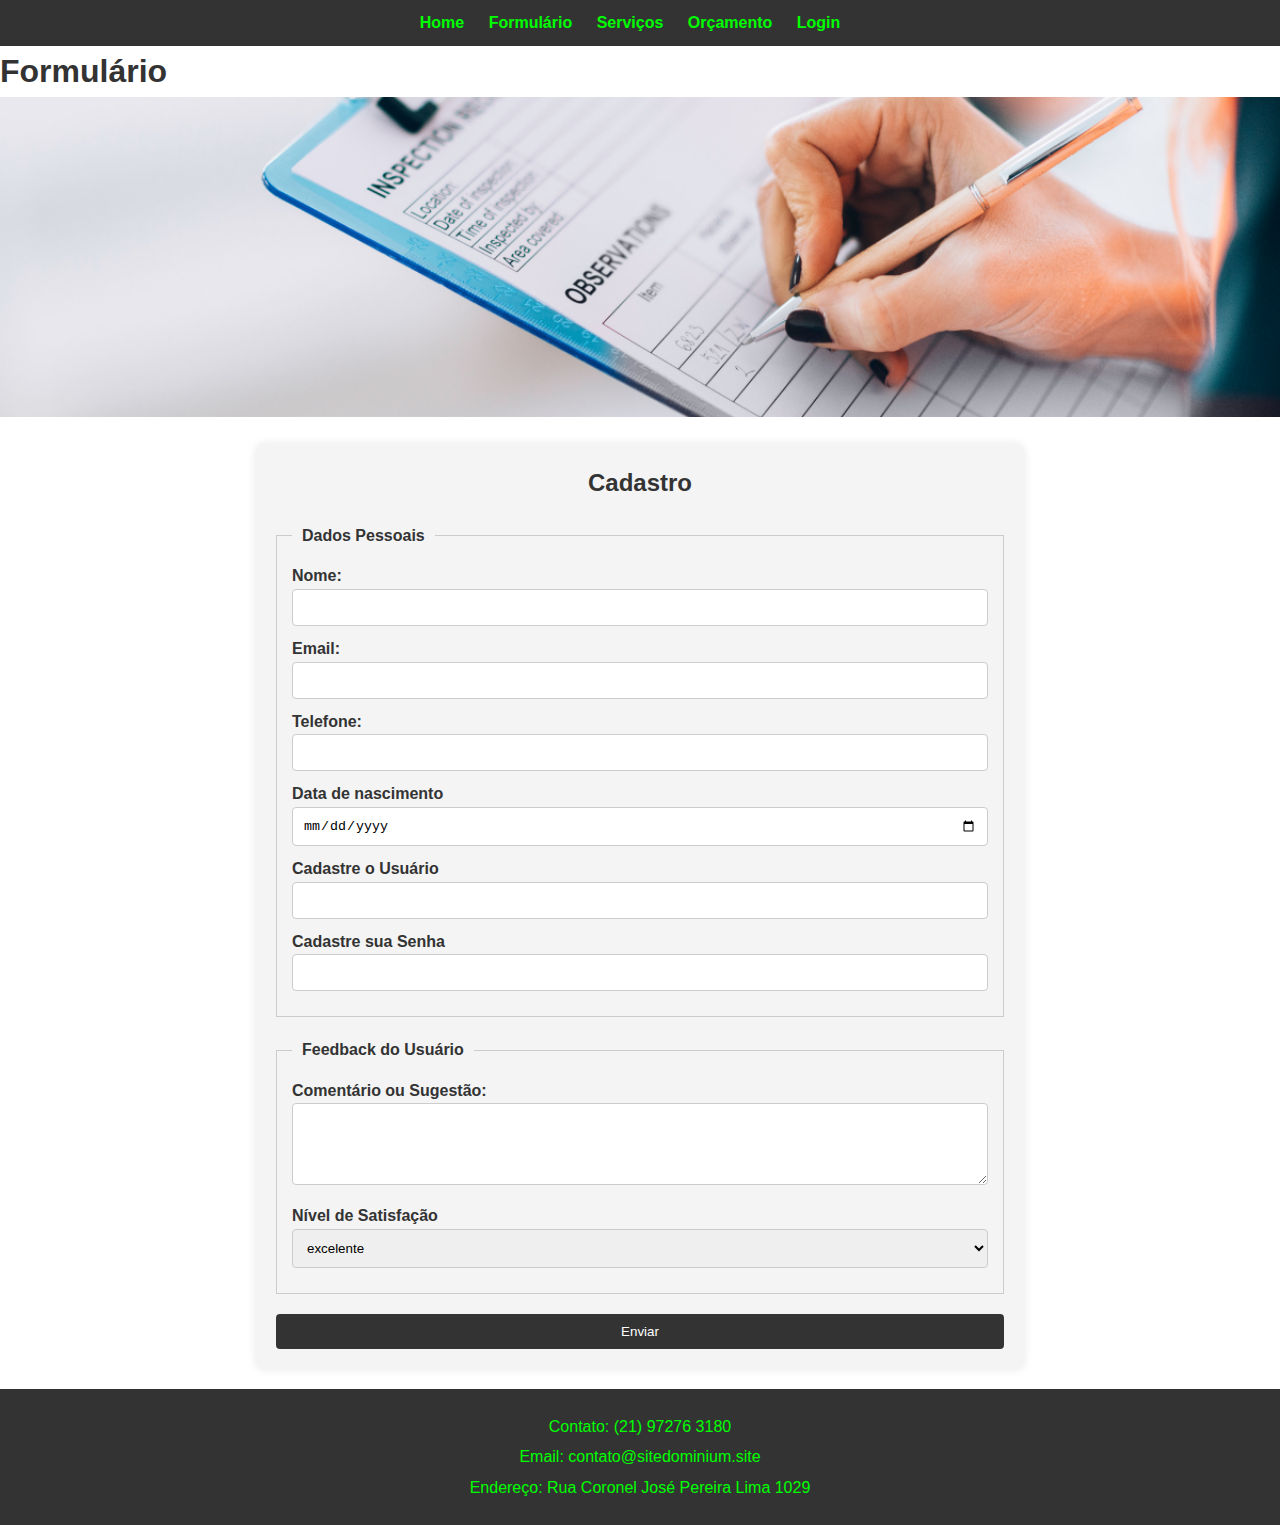
<file: formulario.html>
<!DOCTYPE html>
<html lang="pt-br">
<head>
  <meta charset="UTF-8">
  <meta name="viewport" content="width=device-width, initial-scale=1.0">
  <title>Formulario</title>
  <link rel="stylesheet" href="css/formulario.css">
</head>
<body>
  <nav>
    <ul>
      <li><a href="index.html">Home</a></li>
      <li><a href="formulario.html">Formulário</a></li>
      <li><a href="servicos.html">Serviços</a></li>
      <li><a href="orcamento.html">Orçamento</a></li>
      <li><a href="login.html">Login</a></li>
    </ul>
    
  </nav>

  <h1>Formulário</h1>
  
  <header>
    <img src="img/formulario-site.png" alt="Imagem da Página" class="banner">
  </header>

  <section class="formulario">
    <h2>Cadastro</h2>
    <form action="submit_form.pnp" method="post">
      <fieldset>
        <legend>Dados Pessoais</legend>

        <label for="nome">Nome:</label>
        <input type="text" id="nome" name="nome" required>

        <label for=""email>Email:</label>
        <input type="email" id="email" nome="email" required>

        <label for="telefone">Telefone:</label>
        <input type="tel" id="telefone" name="telefone" required>

        <label for="nascimento">Data de nascimento</label>
        <input type="date" id="nascimento" name="nascimento" required>

        <label for="user">Cadastre o Usuário</label>
        <input type="user" id="usuario" name="usuario" required>

        <label for="password">Cadastre sua Senha</label>
        <input type="password" id="usuario" name="usuario" required>
      </fieldset>

    <fieldset>
      
        <legend>Feedback do Usuário</legend>

        <label for="mensagem">Comentário ou Sugestão:</label>
        <textarea id="mensagem" name="mensagem" rows="4" required></textarea>

        <label for="satisfacao">Nível de Satisfação</label>
        <select id="satisfacao" name="satisfacao" required>
        <option value="excelente">excelente</option>
        <option value="bom">Bom</option>
        <option value="ruim">Ruim</option>
        </select>
      </fieldset>

      <input type="submit" value="Enviar">
    </form>
  </section>

  <footer>
    <p>Contato: (21) 97276 3180</p>
    <p>Email: contato@sitedominium.site</p>
    <p> Endereço: Rua Coronel José Pereira Lima 1029</p>
  </footer>
</body>
</html>
</head>
<body>
  
</body>
</html>
</file>
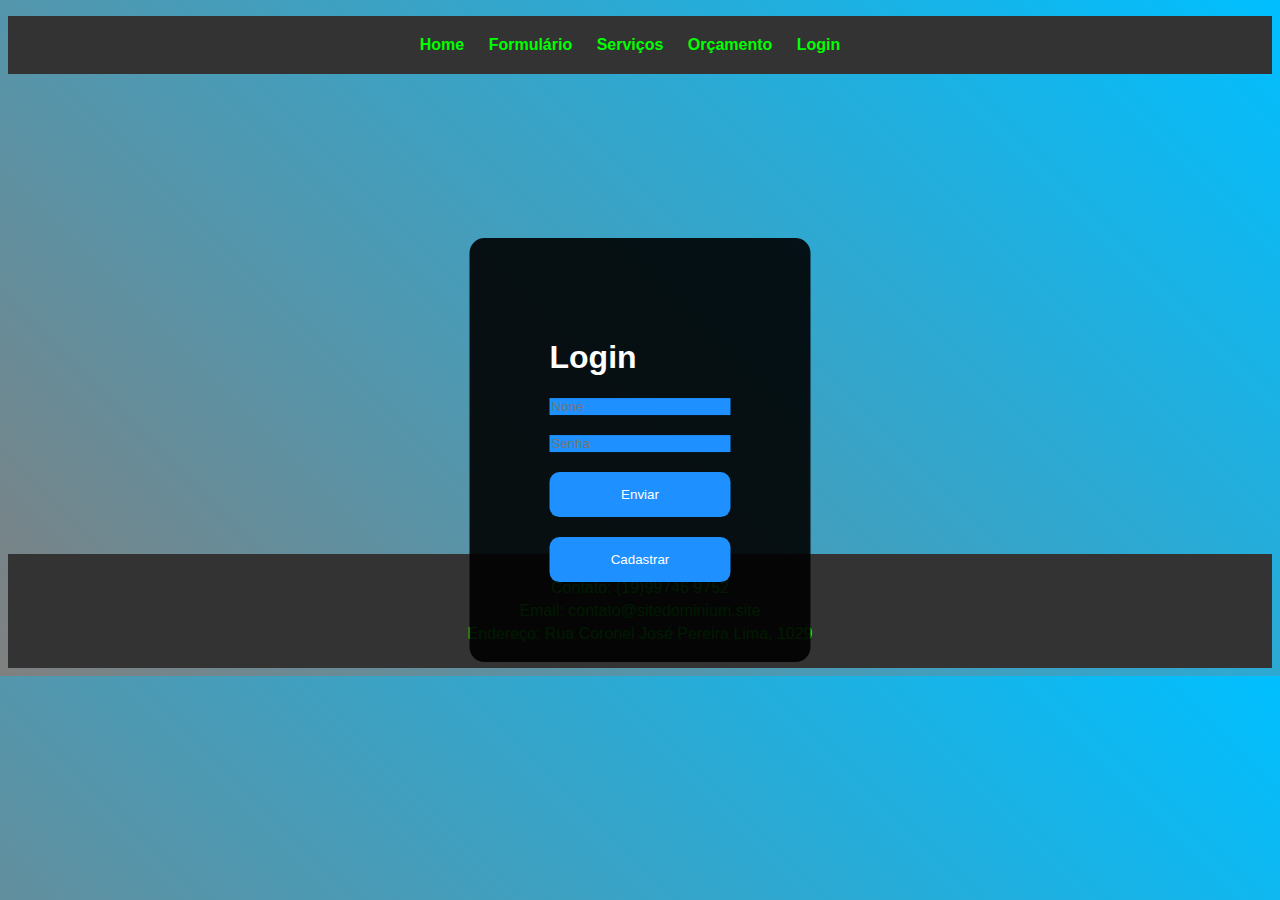
<file: login.html>
<!DOCTYPE html>
<html lang="pt-br">
    <head>
    <meta charset="UTF-8">
    <meta name="viewport" content="width=device-width, initial-scale=1.0">
    <title>Login</title>
    <link rel="stylesheet" href="css/style_login.css">
</head>
<body>

        <nav>
            <ul>
              <li><a href="index.html">Home</a></li>
              <li><a href="formulario.html">Formulário</a></li>
              <li><a href="servicos.html">Serviços</a></li>
              <li><a href="orcamento.html">Orçamento</a></li>
              <li><a href="login.html">Login</a></li>
            </ul>
          </nav>
          
 <div>
    <form action=""method="">
        <h1>Login</h1>
        <input type="text" placeholder="None" name="nome">
        <input type="password" placeholder="Senha" name="senha">
        
        <button type="submit">Enviar</button>
        <button type="button" onclick="window.location.href='formulario.html'">Cadastrar</button>
    </form>
 </div>   

 <footer>
    <p>Contato: (19)99746 9752</p>
    <p>Email: contato@sitedominium.site</p>
    <p>Endereço: Rua Coronel José Pereira Lima, 1029</p>
  </footer>
</body>
</html>
</file>
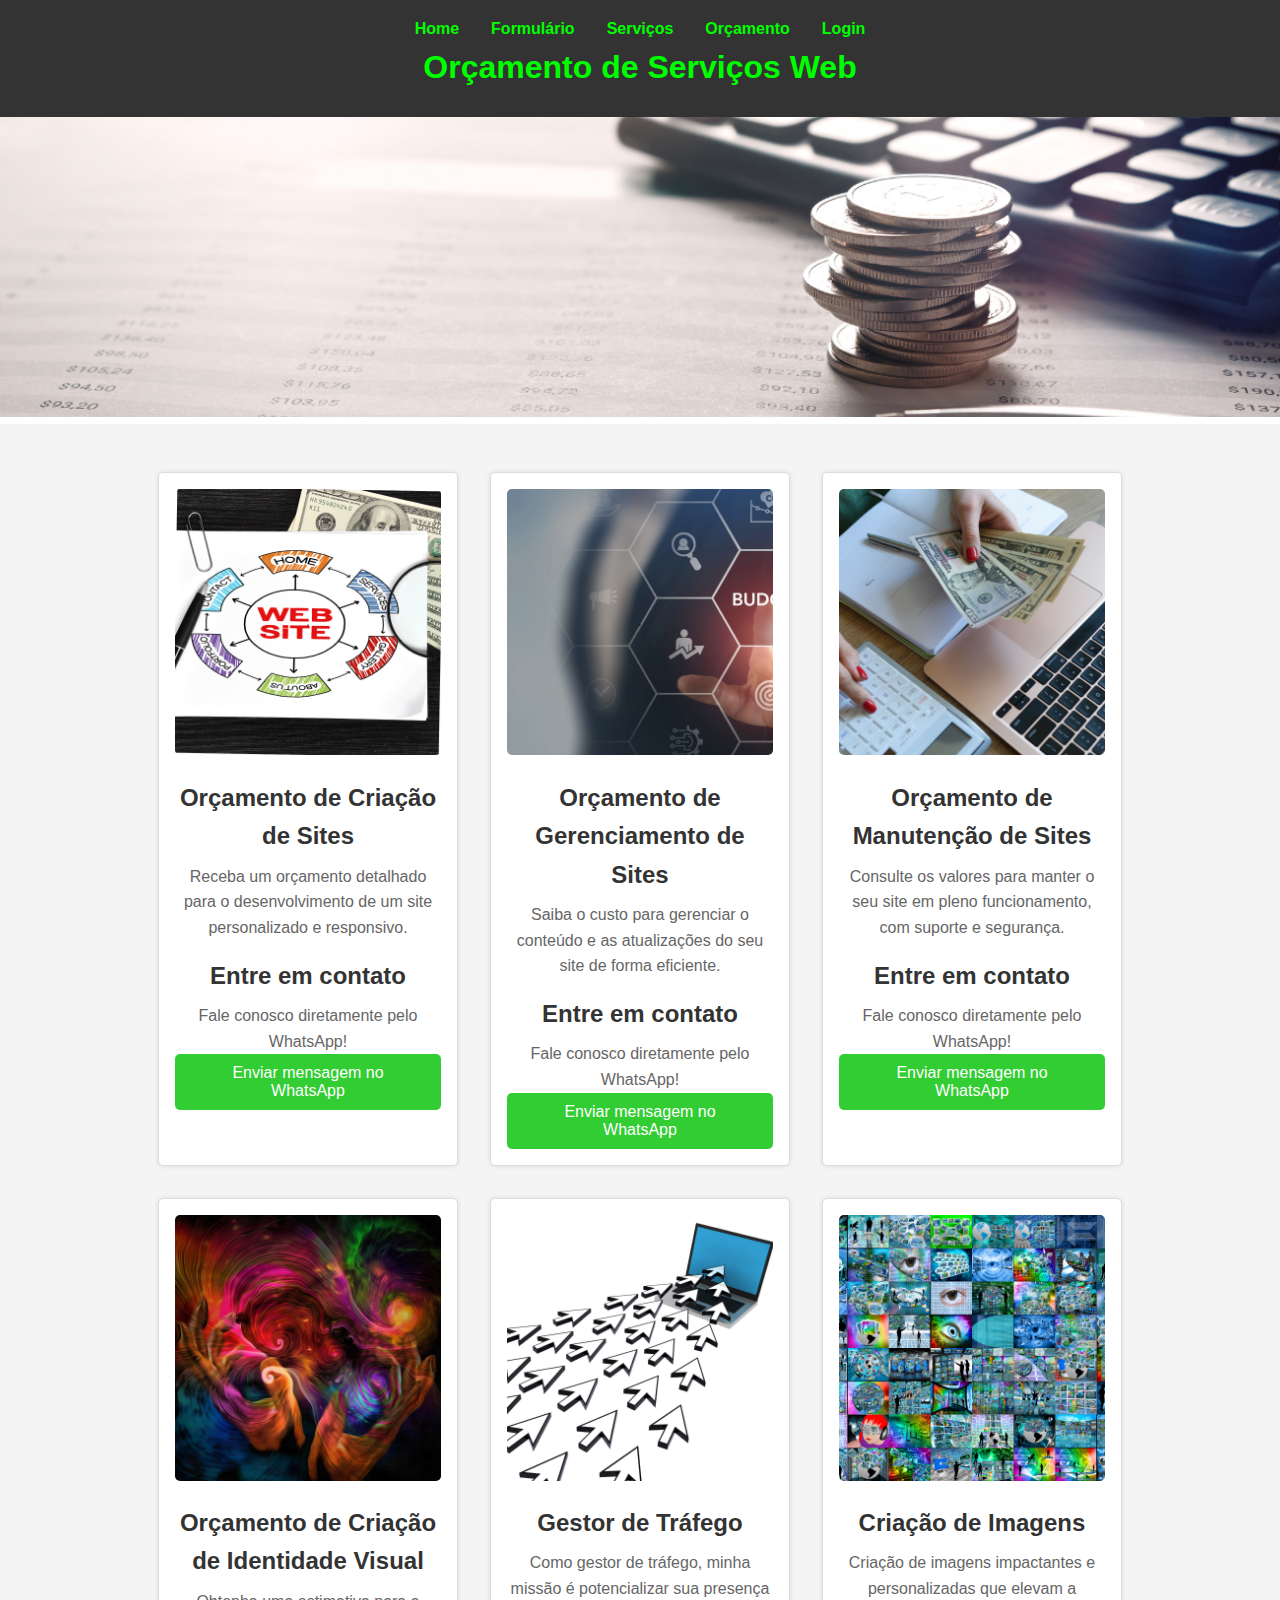
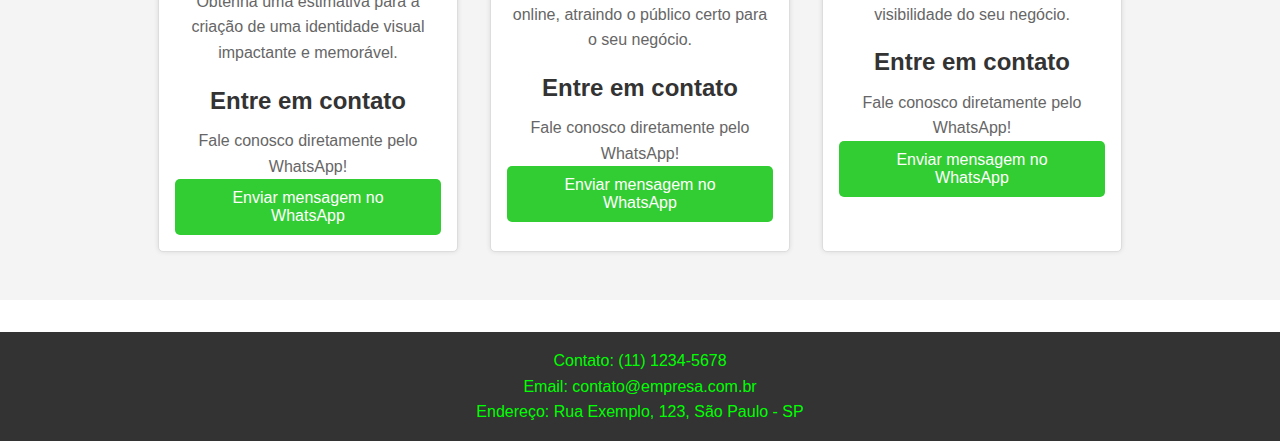
<file: orcamento.html>
<!DOCTYPE html>
<html lang="pt-br">
<head>
  <meta charset="UTF-8">
  <meta name="viewport" content="width=device-width, initial-scale=1.0">
  <title>Orçamento</title>
  <link rel="stylesheet" href="css/style_orcamento.css">
</head>
<body>
  <!-- Cabeçalho -->
  <header>
    
    <nav>
        <ul>
            <li><a href="index.html">Home</a></li>
            <li><a href="formulario.html">Formulário</a></li>
            <li><a href="servicos.html">Serviços</a></li>
            <li><a href="orcamento.html">Orçamento</a></li>
            <li><a href="login.html">Login</a></li>
        </ul>
    </nav>
    <h1>Orçamento de Serviços Web</h1>
</header>

<!-- Banner -->
<section class="banner">
    <img src="img/orcamento-pg-site.png" alt="Banner de Orçamentos">
</section>

<!-- Seção de Orçamentos -->
<section class="orcamentos-container">
    <div class="orcamento-box">
        <img src="img/orçamento site.png" alt="Orçamento de Criação de Sites">
        <h2>Orçamento de Criação de Sites</h2>
        <p>Receba um orçamento detalhado para o desenvolvimento de um site personalizado e responsivo.</p>
        <h2>Entre em contato</h2>
    <p>Fale conosco diretamente pelo WhatsApp!</p>
    <a href="https://wa.me/SEU_NUMERO?text=Olá!%20Gostaria%20de%20saber%20mais%20sobre%20os%20serviços." target="_blank">
        <button>Enviar mensagem no WhatsApp</button>
    </a>
    </div>

    <div class="orcamento-box">
        <img src="img/orçamento criação de site.png" alt="Orçamento de Gerenciamento de Sites">
        <h2>Orçamento de Gerenciamento de Sites</h2>
        <p>Saiba o custo para gerenciar o conteúdo e as atualizações do seu site de forma eficiente.</p>
        <h2>Entre em contato</h2>
    <p>Fale conosco diretamente pelo WhatsApp!</p>
    <a href="https://wa.me/SEU_NUMERO?text=Olá!%20Gostaria%20de%20saber%20mais%20sobre%20os%20serviços." target="_blank">
        <button>Enviar mensagem no WhatsApp</button>
    </a>
    </div>

    <div class="orcamento-box">
        <img src="img/orçamento manutenção.png" alt="Orçamento de Manutenção de Sites">
        <h2>Orçamento de Manutenção de Sites</h2>
        <p>Consulte os valores para manter o seu site em pleno funcionamento, com suporte e segurança.</p>
        <h2>Entre em contato</h2>
    <p>Fale conosco diretamente pelo WhatsApp!</p>
    <a href="https://wa.me/SEU_NUMERO?text=Olá!%20Gostaria%20de%20saber%20mais%20sobre%20os%20serviços." target="_blank">
        <button>Enviar mensagem no WhatsApp</button>
    </a>
    </div>

    <div class="orcamento-box">
        <img src="img/orçamento criação.png" alt="Orçamento de Identidade Visual">
        <h2>Orçamento de Criação de Identidade Visual</h2>
        <p>Obtenha uma estimativa para a criação de uma identidade visual impactante e memorável.</p>
        <h2>Entre em contato</h2>
    <p>Fale conosco diretamente pelo WhatsApp!</p>
    <a href="https://wa.me/SEU_NUMERO?text=Olá!%20Gostaria%20de%20saber%20mais%20sobre%20os%20serviços." target="_blank">
        <button>Enviar mensagem no WhatsApp</button>
    </a>
    </div>

    <div class="orcamento-box">
        <img src="img/trafego pago.png" alt="Orçamento de Gerenciamento de Sites">
        <h2>Gestor de Tráfego</h2>
        <p>Como gestor de tráfego, minha missão é potencializar sua presença online, atraindo o público certo para o seu negócio.</p>
        <h2>Entre em contato</h2>
    <p>Fale conosco diretamente pelo WhatsApp!</p>
    <a href="https://wa.me/SEU_NUMERO?text=Olá!%20Gostaria%20de%20saber%20mais%20sobre%20os%20serviços." target="_blank">
        <button>Enviar mensagem no WhatsApp</button>
    </a>
    </div>

    <div class="orcamento-box">
        <img src="img/criação de imagens.png" alt="Orçamento de Gerenciamento de Sites">
        <h2>Criação de Imagens</h2>
        <p>Criação de imagens impactantes e personalizadas que elevam a visibilidade do seu negócio.</p>
        <h2>Entre em contato</h2>
    <p>Fale conosco diretamente pelo WhatsApp!</p>
    <a href="https://wa.me/SEU_NUMERO?text=Olá!%20Gostaria%20de%20saber%20mais%20sobre%20os%20serviços." target="_blank">
        <button>Enviar mensagem no WhatsApp</button>
    </a>
    </div>
</section>

<!-- Rodapé -->
<footer>
    <p>Contato: (11) 1234-5678</p>
    <p>Email: contato@empresa.com.br</p>
    <p>Endereço: Rua Exemplo, 123, São Paulo - SP</p>
</footer>
</body>
</html>
</file>
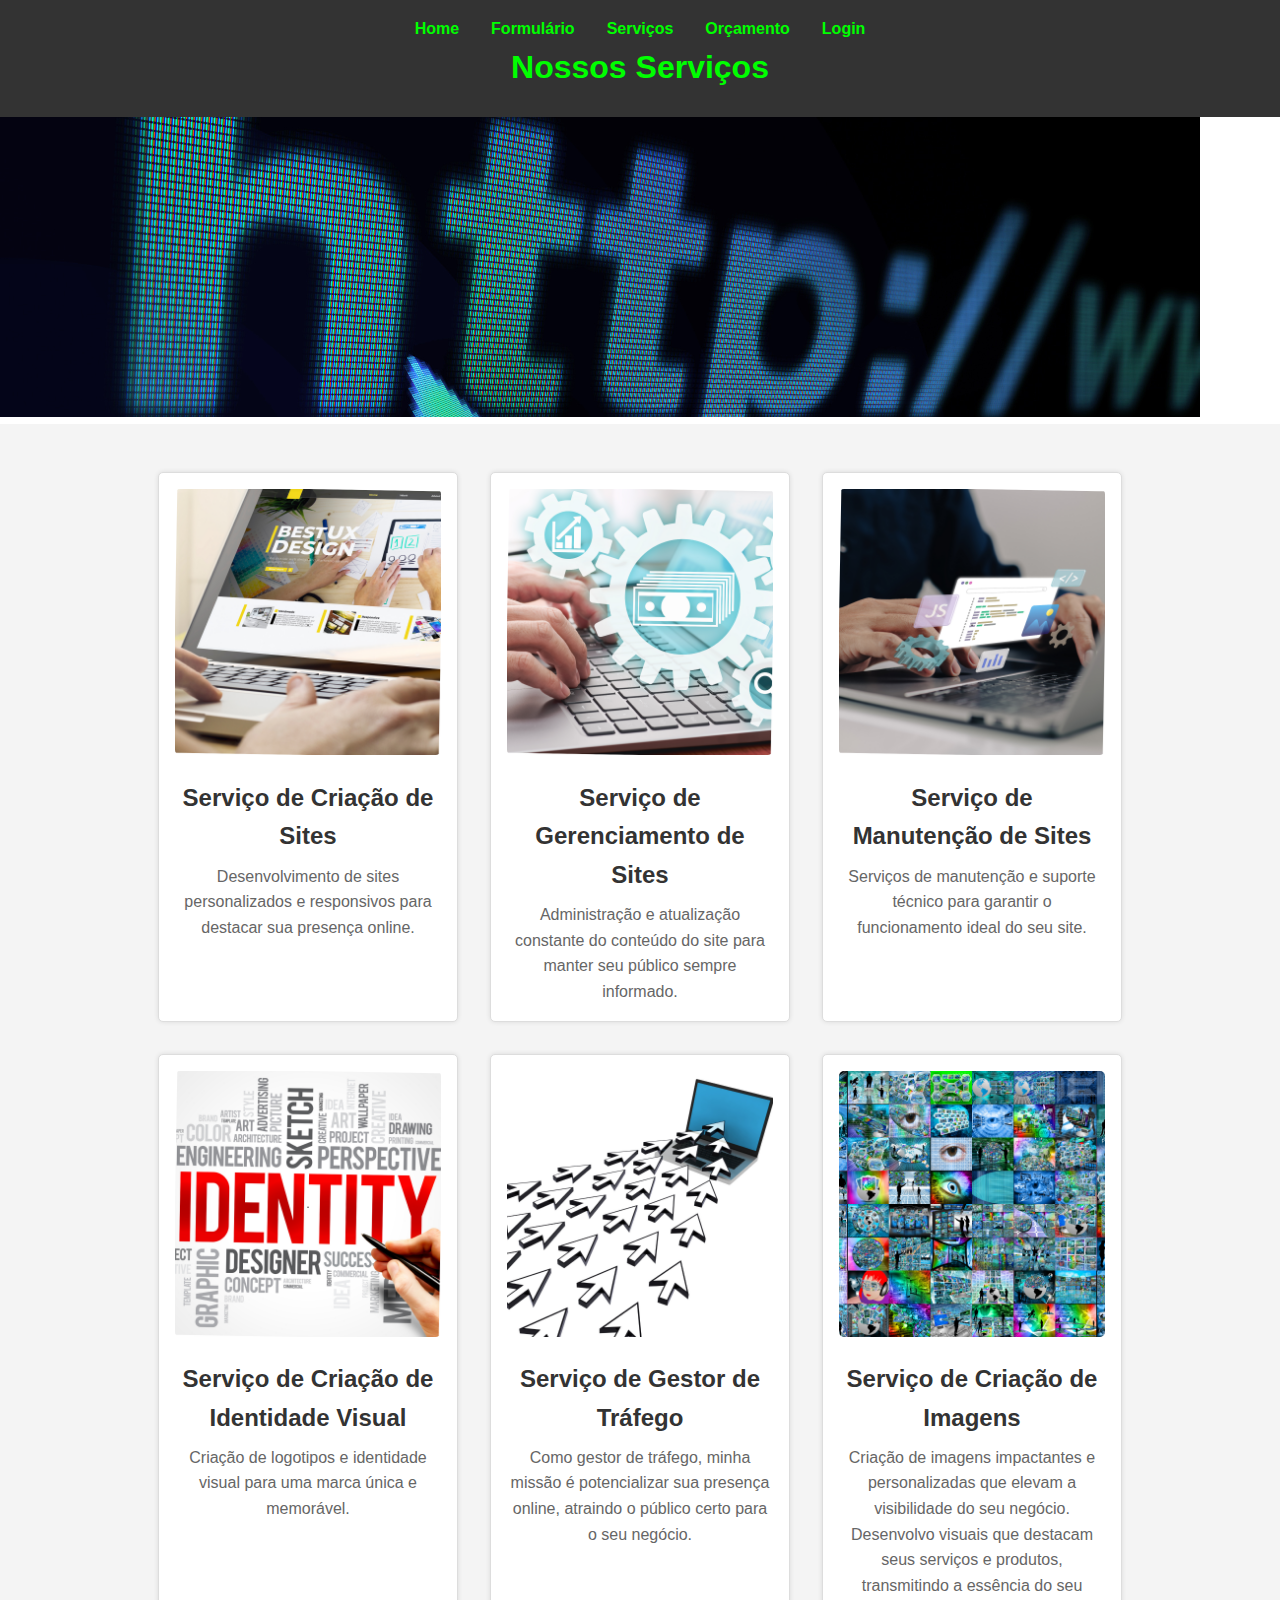
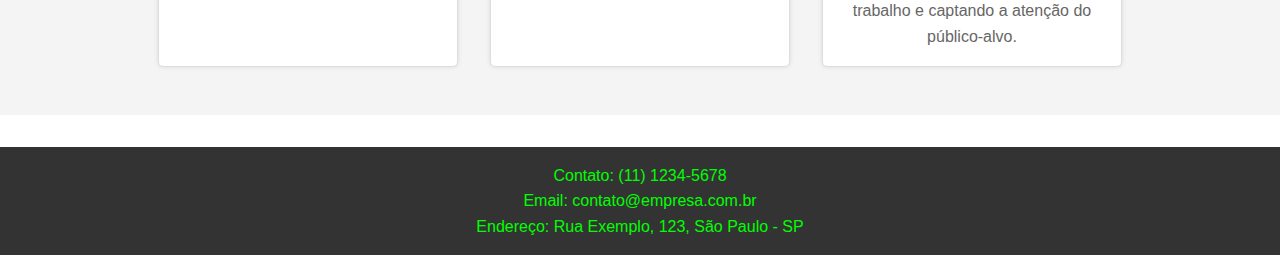
<file: servicos.html>
<!DOCTYPE html>
<html lang="pt-br">
<head>
  <meta charset="UTF-8">
  <meta name="viewport" content="width=device-width, initial-scale=1.0">
  <title>Serviços</title>
  <link rel="stylesheet" href="css/styles_servicos.css">
</head>
<body>
   <!-- Cabeçalho -->
   <header>
    <nav>
        <ul>
            <li><a href="index.html">Home</a></li>
            <li><a href="formulario.html">Formulário</a></li>
            <li><a href="servicos.html">Serviços</a></li>
            <li><a href="orcamento.html">Orçamento</a></li>
            <li><a href="login.html">Login</a></li>
        </ul>
    </nav>
    <h1>Nossos Serviços</h1>
</header>

<!-- Banner -->
<section class="banner">
    <img src="img/https serviços.png" alt="Banner de Serviços">
</section>

<!-- Seção de Serviços -->
<section class="servicos-container">
    <div class="servico-box">
        <img src="img/criação de sites.png" alt="Criação de Sites">
        <h2>Serviço de Criação de Sites</h2>
        <p>Desenvolvimento de sites personalizados e responsivos para destacar sua presença online.</p>
    </div>

    <div class="servico-box">
        <img src="img/manutenção de sites.png" alt="Gerenciamento de Sites">
        <h2>Serviço de Gerenciamento de Sites</h2>
        <p>Administração e atualização constante do conteúdo do site para manter seu público sempre informado.</p>
    </div>

    <div class="servico-box">
        <img src="img/manut sites.png" alt="Manutenção de Sites">
        <h2>Serviço de Manutenção de Sites</h2>
        <p>Serviços de manutenção e suporte técnico para garantir o funcionamento ideal do seu site.</p>
    </div>

    <div class="servico-box">
        <img src="img/identidade visual.png" alt="Criação de Identidade Visual">
        <h2>Serviço de Criação de Identidade Visual</h2>
        <p>Criação de logotipos e identidade visual para uma marca única e memorável.</p>
    </div>

    <div class="servico-box">
        <img src="img/trafego pago.png" alt="Criação de Identidade Visual">
        <h2>Serviço de Gestor de Tráfego</h2>
        <p>Como gestor de tráfego, minha missão é potencializar sua presença online, atraindo o público certo para o seu negócio.</p>
    </div>

    <div class="servico-box">
        <img src="img/criação de imagens.png" alt="Criação de Identidade Visual">
        <h2>Serviço de Criação de Imagens</h2>
        <p>Criação de imagens impactantes e personalizadas que elevam a visibilidade do seu negócio. Desenvolvo visuais que destacam seus serviços e produtos, transmitindo a essência do seu trabalho e captando a atenção do público-alvo.</p>
    </div>
</section>

<!-- Rodapé -->
<footer>
    <p>Contato: (11) 1234-5678</p>
    <p>Email: contato@empresa.com.br</p>
    <p>Endereço: Rua Exemplo, 123, São Paulo - SP</p>
</footer>
  
</body>
</html>
</file>
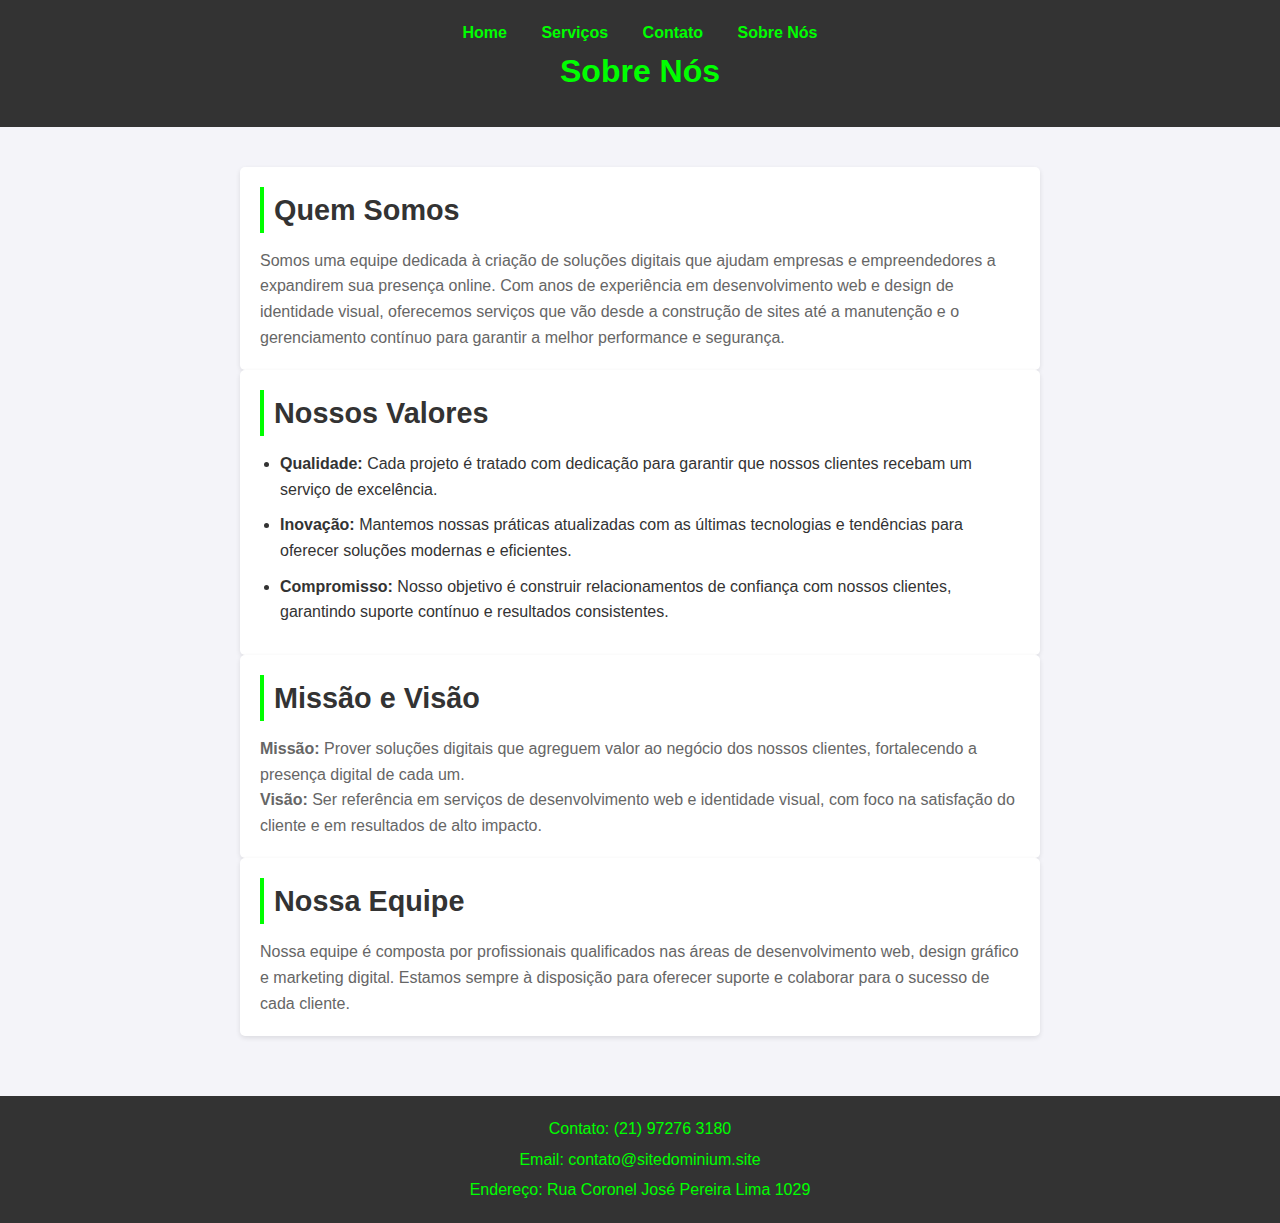
<file: sobre-nos.html>
<!DOCTYPE html>
<html lang="pt-br">
<head>
    <meta charset="UTF-8">
    <meta name="viewport" content="width=device-width, initial-scale=1.0">
    <title>Sobre Nós</title>
    <link rel="stylesheet" href="css/style-sobre-nos.css">
</head>
<body>
        <header>
            
            <nav>
                <ul>
                    <li><a href="index.html">Home</a></li>
                    <li><a href="servicos.html">Serviços</a></li>
                    <li><a href="formulario.html">Contato</a></li>
                    <li><a href="sobrenos.html">Sobre Nós</a></li>
                </ul>
            </nav>
            <h1>Sobre Nós</h1>
        </header>
    
        <main>
            <section class="sobre-nos">
                <h2>Quem Somos</h2>
                <p>Somos uma equipe dedicada à criação de soluções digitais que ajudam empresas e empreendedores a expandirem sua presença online. Com anos de experiência em desenvolvimento web e design de identidade visual, oferecemos serviços que vão desde a construção de sites até a manutenção e o gerenciamento contínuo para garantir a melhor performance e segurança.</p>
            </section>
    
            <section class="nossos-valores">
                <h2>Nossos Valores</h2>
                <ul>
                    <li><strong>Qualidade:</strong> Cada projeto é tratado com dedicação para garantir que nossos clientes recebam um serviço de excelência.</li>
                    <li><strong>Inovação:</strong> Mantemos nossas práticas atualizadas com as últimas tecnologias e tendências para oferecer soluções modernas e eficientes.</li>
                    <li><strong>Compromisso:</strong> Nosso objetivo é construir relacionamentos de confiança com nossos clientes, garantindo suporte contínuo e resultados consistentes.</li>
                </ul>
            </section>
    
            <section class="missao-visao">
                <h2>Missão e Visão</h2>
                <p><strong>Missão:</strong> Prover soluções digitais que agreguem valor ao negócio dos nossos clientes, fortalecendo a presença digital de cada um.</p>
                <p><strong>Visão:</strong> Ser referência em serviços de desenvolvimento web e identidade visual, com foco na satisfação do cliente e em resultados de alto impacto.</p>
            </section>
    
            <section class="equipe">
                <h2>Nossa Equipe</h2>
                <p>Nossa equipe é composta por profissionais qualificados nas áreas de desenvolvimento web, design gráfico e marketing digital. Estamos sempre à disposição para oferecer suporte e colaborar para o sucesso de cada cliente.</p>
            </section>
        </main>
    
        <footer>
            <p>Contato: (21) 97276 3180</p>
            <p>Email: contato@sitedominium.site</p>
            <p> Endereço: Rua Coronel José Pereira Lima 1029</p>
          </footer>
</body>
</html>
</file>
<file: css/style_login.css>
body{
    Font-family: arial, Helvetica, sans-serif;
    background-image: linear-gradient(45deg, gray, deepskyblue);
}

/*estilo do menu*/
nav ul {
    list-style-type: none;
    background-color: #333;
    text-align: center;
    padding:20px 0px;
  }
  
  nav ul li{
    display:inline;
    margin-right: 20px;
  }
  
  nav ul li a{
    color: #00FF00;
    text-decoration: none;
    font-weight: bold;
  }

div{
    background-color: rgb(0,0,0,0.9); /*cor do fundo da div*/
    position: absolute; /*ocupa apenas  espaço dos seus elementos*/
    top:50%; /*alinha ao meio da tela*/
    left:50%; /*alinha ao meionda tela*/
    transform: translate(-50%, -50%);
    padding: 80px;
    border-radius: 15px;
    color: white;
}

input{
    display:block; /*coloca cada input em uma linha*/
    margin-top: 20px;
    background-color: dodgerblue;
    border: none;
}

button{
    margin-top: 20px;
    background-color: dodgerblue;
    border: none;
    padding: 15px;
    width: 100%;
    border-radius:10px;
    color: white;
}
button:hover{ /*quando passar o mouse no botão*/
background-color: deepskyblue;
cursor: pointer;
}

/*estilo do rodapé*/
footer {
    background-color: #333;
    color: #00FF00;
    text-align: center;
    padding: 20px;
    margin-top: 30rem;
  }
  
  footer p{
    margin: 5px 0;
  }
</file>
<file: css/style-sobre-nos.css>
/* Estilos básicos */
* {
    margin: 0;
    padding: 0;
    box-sizing: border-box;
    font-family: Arial, sans-serif;
}

body {
    line-height: 1.6;
    background-color: #f4f4f9;
    color: #333;
}

/* Cabeçalho */
header {
    background-color: #333;
    color: #00FF00;
    padding: 20px 0;
    text-align: center;
}

header h1 {
    font-size: 2em;
    margin-bottom: 10px;
}

nav ul {
    list-style: none;
    padding: 0;
}

nav ul li {
    display: inline;
    margin: 0 15px;
}

nav ul li a {
    color: #00FF00;
    text-decoration: none;
    font-weight: bold;
}

nav ul li a:hover {
    color: #00FF00;
}

/* Main */
main {
    padding: 40px 20px;
}

section {
    margin-bottom: 30px;
}

/* Seções */
.sobre-nos, .nossos-valores, .missao-visao, .equipe {
    background-color: #fff;
    border-radius: 5px;
    padding: 20px;
    box-shadow: 0 2px 5px rgba(0, 0, 0, 0.1);
    max-width: 800px;
    margin: 0 auto;
}

section h2 {
    font-size: 1.8em;
    color: #333;
    margin-bottom: 15px;
    border-left: 4px solid #00FF00;
    padding-left: 10px;
}

section p {
    font-size: 1em;
    color: #666;
    line-height: 1.6;
}

/* Lista de valores */
.nossos-valores ul {
    list-style-type: disc;
    margin-left: 20px;
}

.nossos-valores ul li {
    margin-bottom: 10px;
}

.nossos-valores ul li strong {
    color: #333;
}

/* Rodapé */
footer {
    background-color: #333;
    color: #00FF00;
    text-align: center;
    padding: 15px 0;
    margin-top: 20px;
}

footer p {
    margin: 5px 0;
}
</file>
<file: css/formulario.css>
/* Reset básico */
* {
  margin: 0;
  padding: 0;
  box-sizing: border-box;
}

body {
  font-family: Arial, sans-serif;
  line-height: 1.6;
  color: #333;
}

/* Estilo do menu */
nav ul {
  list-style-type: none;
  background-color: #333;
  text-align: center;
  padding: 10px;
}

nav ul li {
  display: inline;
  margin-right: 20px;
}

nav ul li a {
  color: #00FF00;
  text-decoration: none;
  font-weight: bold;
}

/* Estilo do banner */
.banner {
  width: 100%;
  height: auto;
}

/* Estilo do formulário */
.formulario {
  width: 60%;
  margin: 20px auto;
  padding: 20px;
  background-color: #f4f4f4;
  border-radius: 8px;
  box-shadow: 0 0 10px rgba(0, 0, 0, 0.1);
}

.formulario h2 {
  text-align: center;
  margin-bottom: 20px;
}

form {
  display: flex;
  flex-direction: column;
}

fieldset {
  border: 1px solid #ccc;
  padding: 15px;
  margin-bottom: 20px;
}

legend {
  padding: 0 10px;
  font-weight: bold;
}

label {
  margin: 10px 0 5px;
  font-weight: bold;
}

input[type="text"],
input[type="email"],
input[type="tel"],
input[type="date"],
input[type="user"],
input[type="password"],
textarea,
select {
  width: 100%;
  padding: 10px;
  border: 1px solid #ccc;
  border-radius: 4px;
  margin-bottom: 10px;
}

input[type="submit"] {
  padding: 10px;
  background-color: #333;
  color: white;
  border: none;
  border-radius: 4px;
  cursor: pointer;
}

input[type="submit"]:hover {
  background-color: #555;
}

/* Estilo do rodapé */
footer {
  background-color: #333;
  color: #00FF00;
  text-align: center;
  padding: 20px 0;
  margin-top: 20px;
}

footer p {
  margin: 5px 0;
}
</file>
<file: css/style_orcamento.css>
/* Reset básico */
* {
  margin: 0;
  padding: 0;
  box-sizing: border-box;
}

body {
  font-family: Arial, sans-serif;
  color: #333;
  line-height: 1.6;
}

/* Estilo do Cabeçalho */
header {
  background-color: #333;
  color: #00FF00;
  padding: 1rem;
  text-align: center;
}

header h1 {
  margin-bottom: 0.5rem;
}

header nav ul {
  list-style: none;
  display: flex;
  justify-content: center;
}

header nav ul li {
  margin: 0 1rem;
}

header nav ul li a {
  color: #00FF00;
  text-decoration: none;
  font-weight: bold;
}

header nav ul li a:hover {
  text-decoration: underline;
}

/* Estilo do Banner */
.banner img {
  width: 100%;
  max-height: 300px;
  object-fit: cover;
}

/* Seção de Orçamentos */
.orcamentos-container {
  display: flex;
  flex-wrap: wrap;
  justify-content: center;
  padding: 2rem;
  background-color: #f4f4f4;
}

.orcamento-box {
  background-color: #fff;
  border: 1px solid #ddd;
  border-radius: 5px;
  box-shadow: 0 0 5px rgba(0,0,0,0.1);
  width: 300px;
  margin: 1rem;
  padding: 1rem;
  text-align: center;
}

.orcamento-box img {
  max-width: 100%;
  height: auto;
  border-radius: 5px;
}

.orcamento-box h2 {
  margin-top: 1rem;
  font-size: 1.5rem;
  color: #333;
}

.orcamento-box p {
  margin-top: 0.5rem;
  color: #666;
}

/*estilo do botão*/
a button {
  background-color: #32CD32; /* Cor verde limão */
  color: white;
  border: none;
  padding: 10px 20px;
  font-size: 16px;
  cursor: pointer;
  border-radius: 5px;
  transition: background-color 0.3s ease;
}

a button:hover {
  background-color: #FF0000; /* Cor vermelha */
}

/* Estilo do Rodapé */
footer {
  background-color: #333;
  color: #00FF00;
  text-align: center;
  padding: 1rem;
  margin-top: 2rem;
}
</file>
<file: css/styles_servicos.css>
/* Reset básico */
* {
    margin: 0;
    padding: 0;
    box-sizing: border-box;
}

body {
    font-family: Arial, sans-serif;
    line-height: 1.6;
    color: #333;
}

/* Estilo do Cabeçalho */
header {
    background-color: #333;
    color: #00FF00;
    padding: 1rem;
    text-align: center;
}

header h1 {
    margin-bottom: 0.5rem;
}

header nav ul {
    list-style: none;
    display: flex;
    justify-content: center;
}

header nav ul li {
    margin: 0 1rem;
}

header nav ul li a {
    color: #00FF00;
    text-decoration: none;
    font-weight: bold;
}

header nav ul li a:hover {
    text-decoration: underline;
}



/* Seção de Serviços */
.servicos-container {
    display: flex;
    flex-wrap: wrap;
    justify-content: center;
    padding: 2rem;
    background-color: #f4f4f4;
}

.servico-box {
    background-color: #fff;
    border: 1px solid #ddd;
    border-radius: 5px;
    box-shadow: 0 0 5px rgba(0,0,0,0.1);
    width: 300px;
    margin: 1rem;
    padding: 1rem;
    text-align: center;
}

.servico-box img {
    max-width: 100%;
    height: auto;
    border-radius: 5px;
}

.servico-box h2 {
    margin-top: 1rem;
    font-size: 1.5rem;
    color: #333;
}

.servico-box p {
    margin-top: 0.5rem;
    color: #666;
}

/* Estilo do Rodapé */
footer {
    background-color: #333;
    color: #00FF00;
    text-align: center;
    padding: 1rem;
    margin-top: 2rem;
}
</file>
